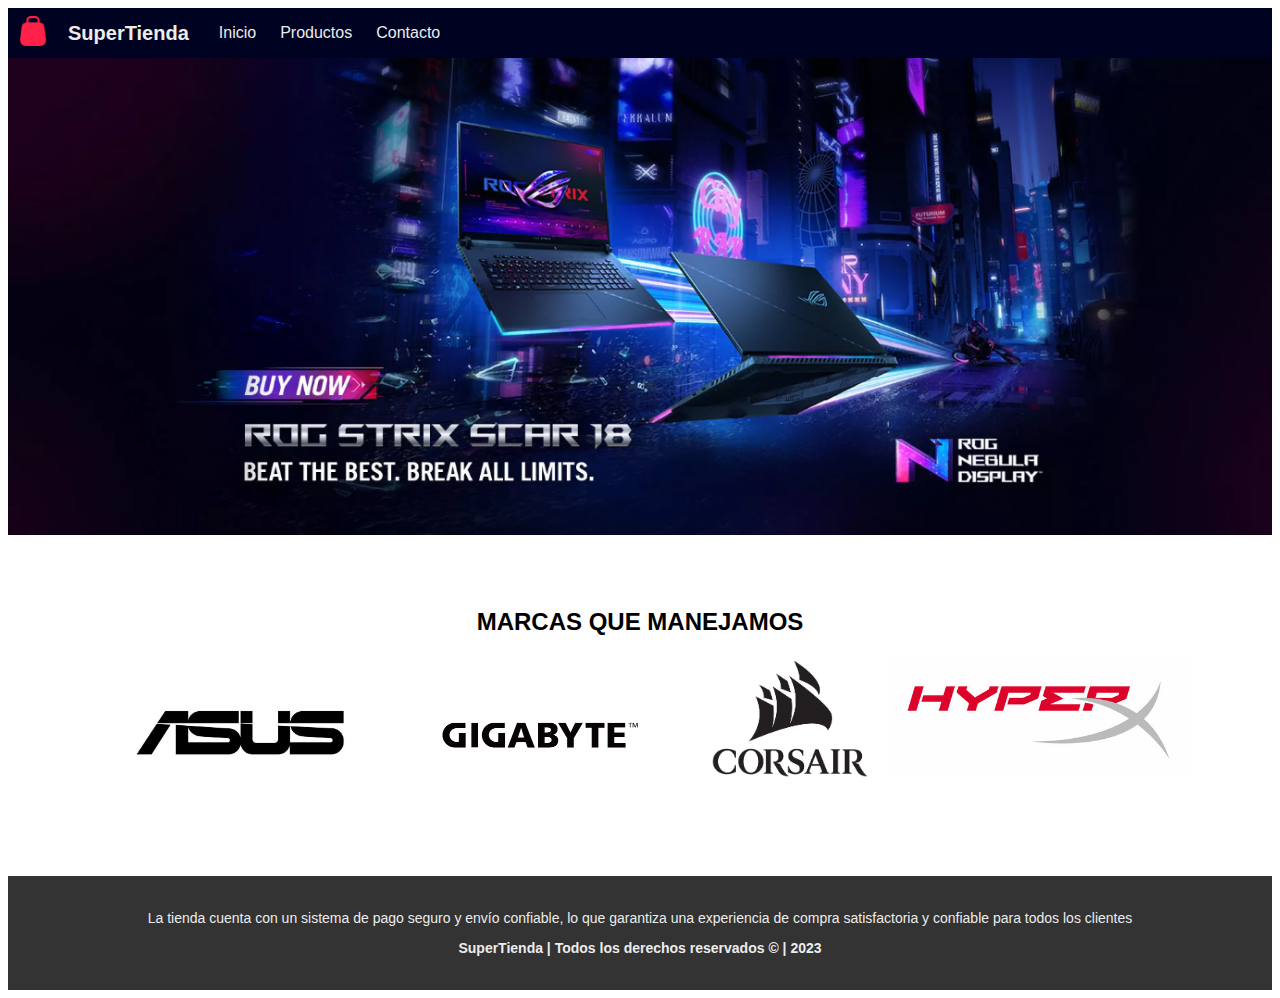
<file: index.html>
<!DOCTYPE html>
<html lang="en">
<head>
    <meta charset="UTF-8">
    <meta http-equiv="X-UA-Compatible" content="IE=edge">
    <meta name="viewport" content="width=device-width, initial-scale=1.0">

    <link rel="stylesheet" href="css/styles.css">

    <title>SuperTienda | Los mejores precios</title>

</head>
<body style="text-align: center;">
    
    <!-- Header -->

    <header>
        <nav>
            <div class="navbar-logo">
              <a href="index.html"><img src="images/logo.png" alt="Logo"></a>
            </div>
            <div class="navbar-title">
              <a href="index.html">SuperTienda</a>
            </div>
            <div class="navbar-links">
              <a href="index.html">Inicio</a>
              <a href="products.html">Productos</a>
              <a href="contact.html">Contacto</a>
            </div>
        </nav>
          
        <a href="https://rog.asus.com/latin/">
            <img src="images/banner.png" alt="Banner" width="100%">
        </a>
    </header>

    <!-- Main -->

    <main>
        <article>
           <h2 style="font-family:'Franklin Gothic Medium', 'Arial Narrow', Arial, sans-serif;">MARCAS QUE MANEJAMOS</h2>
            <div class="mi-div">
                <div>
                     <img src="images/cmp_01.jpg" alt="Laptop 1" width="300">
                </div>
                <div>
                    <img src="images/cmp_02.jpg" alt="Laptop 1" width="300">
                </div>
                <div>
                    <img src="images/cmp_03.png" alt="Laptop 1" width="200">
                </div>
                <div>
                    <img src="images/cmp_04.jpg" alt="Laptop 1" width="300">
                </div>
            </div>
        </article>
    </main>

    <!-- Footer -->

    <footer>
        <p>La tienda cuenta con un sistema de pago seguro y envío confiable, lo que garantiza una experiencia de compra satisfactoria y confiable para todos los clientes</p>
        <p style="font-weight: bold;">SuperTienda | Todos los derechos reservados &copy | 2023</p>
    </footer>

</body>
</html>
</file>
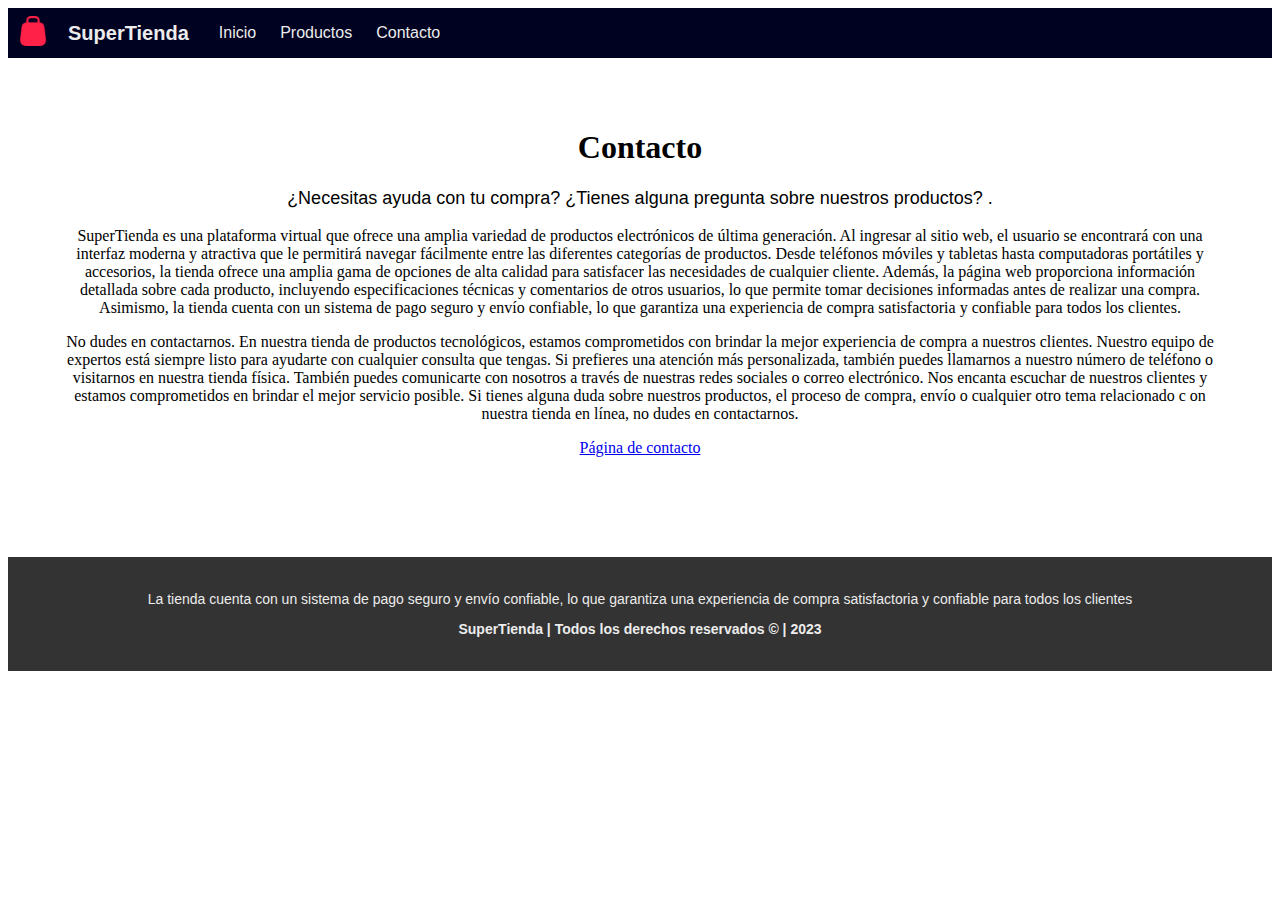
<file: contact.html>
<!DOCTYPE html>
<html lang="en">
<head>
    <meta charset="UTF-8">
    <meta http-equiv="X-UA-Compatible" content="IE=edge">
    <meta name="viewport" content="width=device-width, initial-scale=1.0">

    <link rel="stylesheet" href="css/styles.css">

    <title>Contacto</title>

</head>
<body style="text-align: center;">

    <header>
        <nav>
            <div class="navbar-logo">
              <a href="index.html"><img src="images/logo.png" alt="Logo"></a>
            </div>
            <div class="navbar-title">
              <a href="index.html">SuperTienda</a>
            </div>
            <div class="navbar-links">
                <a href="index.html">Inicio</a>
                <a href="products.html">Productos</a>
                <a href="contact.html">Contacto</a>
            </div>
        </nav>
    </header>

    <main style="padding-bottom: 100px;">
        <article>
            <h1>Contacto</h1>
            <p style="font-family: 'Franklin Gothic Medium', 'Arial Narrow', Arial, sans-serif; font-size: large;">
                ¿Necesitas ayuda con tu compra? 
                ¿Tienes alguna pregunta sobre nuestros productos? .</p>

        <article>
                <p>SuperTienda es una plataforma virtual 
                que ofrece una amplia variedad de productos electrónicos de última generación. Al ingresar al 
                sitio web, el usuario se encontrará con una interfaz moderna y atractiva que le permitirá navegar 
                fácilmente entre las diferentes categorías de productos. Desde teléfonos móviles y tabletas hasta 
                computadoras portátiles y accesorios, la tienda ofrece una amplia gama de opciones de alta calidad 
                para satisfacer las necesidades de cualquier cliente. Además, la página web proporciona información 
                detallada sobre cada producto, incluyendo especificaciones técnicas y comentarios de otros usuarios, 
                lo que permite tomar decisiones informadas antes de realizar una compra. Asimismo, la tienda cuenta con
                un sistema de pago seguro y envío confiable, lo que garantiza una experiencia de compra satisfactoria
                y confiable para todos los clientes.
            </p>
        </article>

        <article>
            <p>No dudes en contactarnos. En nuestra tienda de productos tecnológicos, 
                estamos comprometidos con brindar la mejor experiencia de compra a nuestros clientes. 
                Nuestro equipo de expertos está siempre listo para ayudarte con cualquier consulta que tengas.

                Si prefieres una atención más personalizada, también puedes llamarnos a nuestro número de teléfono o
                visitarnos en nuestra tienda física.
            
                También puedes comunicarte con nosotros a través de nuestras redes sociales o correo electrónico. 
                Nos encanta escuchar de nuestros clientes y estamos comprometidos en brindar el mejor servicio posible. 
                Si tienes alguna duda sobre nuestros productos, el proceso de compra, envío o cualquier otro tema relacionado c
                on nuestra tienda en línea, no dudes en contactarnos.</p>
            <a href="https://outlook.live.com/mail/0/deeplink/compose?popoutv2=1&version=20230421002.12 target="_blank">Página de contacto</a>
        </article>
    </main>
    
    <footer>
        <p>La tienda cuenta con un sistema de pago seguro y envío confiable, lo que garantiza una experiencia de compra satisfactoria y confiable para todos los clientes</p>
        <p style="font-weight: bold;">SuperTienda | Todos los derechos reservados &copy | 2023</p>
    </footer>

</body>
</html>
</file>
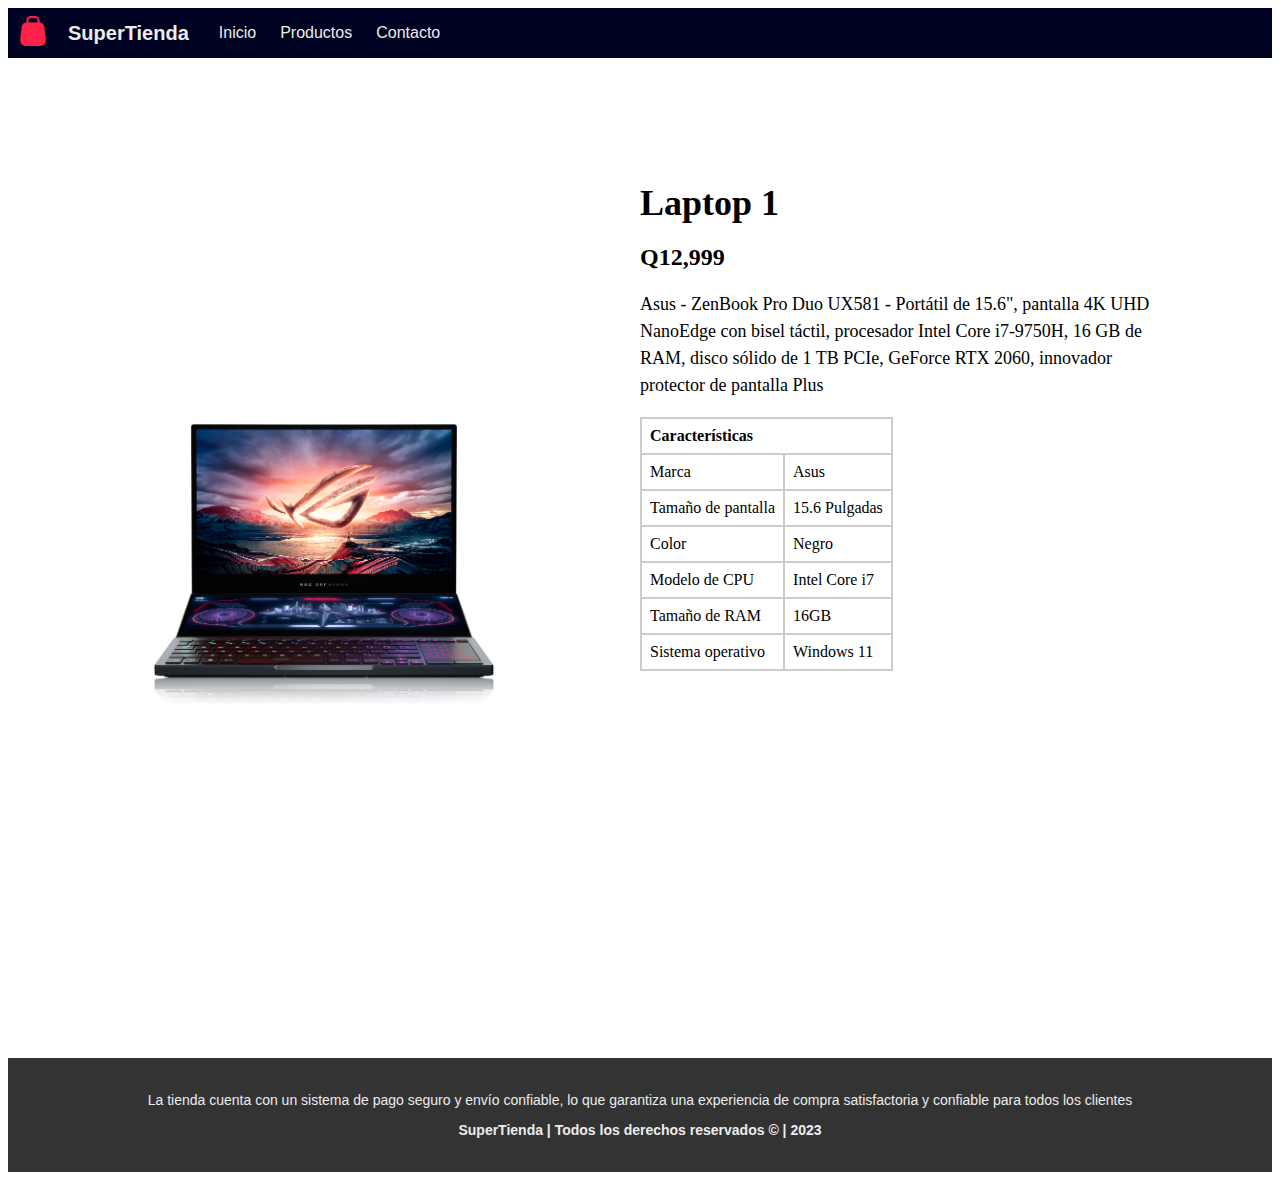
<file: product.html>
<!DOCTYPE html>
<html lang="en">
<head>
    <meta charset="UTF-8">
    <meta http-equiv="X-UA-Compatible" content="IE=edge">
    <meta name="viewport" content="width=device-width, initial-scale=1.0">

    <link rel="stylesheet" href="css/styles.css">

    <title>Laptop</title>

</head>
<body style="text-align: center;">

    <header>
        <nav>
            <div class="navbar-logo">
              <a href="index.html"><img src="images/logo.png" alt="Logo"></a>
            </div>
            <div class="navbar-title">
              <a href="index.html">SuperTienda</a>
            </div>
            <div class="navbar-links">
                <a href="index.html">Inicio</a>
                <a href="products.html">Productos</a>
                <a href="contact.html">Contacto</a>
            </div>
        </nav>
    </header>

   <main>
    
      <div class="container">
        <div class="image-container">
          <img src="images/laptop.png" alt="Laptop" />
        </div>
        <div class="text-container">
          <h1>Laptop 1</h1>
          <h2>Q12,999</h2>
          <p>Asus - ZenBook Pro Duo UX581 - Portátil de 15.6", pantalla 4K UHD NanoEdge con bisel táctil, procesador Intel Core i7-9750H, 16 GB de RAM, disco sólido de 1 TB PCIe, GeForce RTX 2060, innovador protector de pantalla Plus</p>
        
            <table>
                <thead>
                    <tr>
                      <th colspan="2">Características</th>
                    </tr>
                  </thead>
            <tbody>
            <tr>
                <td>Marca</td>
                <td>Asus</td>
            </tr>
            <tr>
                <td>Tamaño de pantalla</td>
                <td>15.6 Pulgadas</td>
            </tr>
            <tr>
                <td>Color</td>
                <td>Negro</td>
            </tr>
            <tr>
                <td>Modelo de CPU</td>
                <td>Intel Core i7</td>
            </tr>
            <tr>
                <td>Tamaño de RAM</td>
                <td>16GB</td>
            </tr>
            <tr>
                <td>Sistema operativo</td>
                <td>Windows 11</td>
            </tr>
            </tbody>
        </table>
        </div>
      </div>

    </main>
    
    <footer>
        <p>La tienda cuenta con un sistema de pago seguro y envío confiable, lo que garantiza una experiencia de compra satisfactoria y confiable para todos los clientes</p>
        <p style="font-weight: bold;">SuperTienda | Todos los derechos reservados &copy | 2023</p>
    </footer>

</body>
</html>
</file>
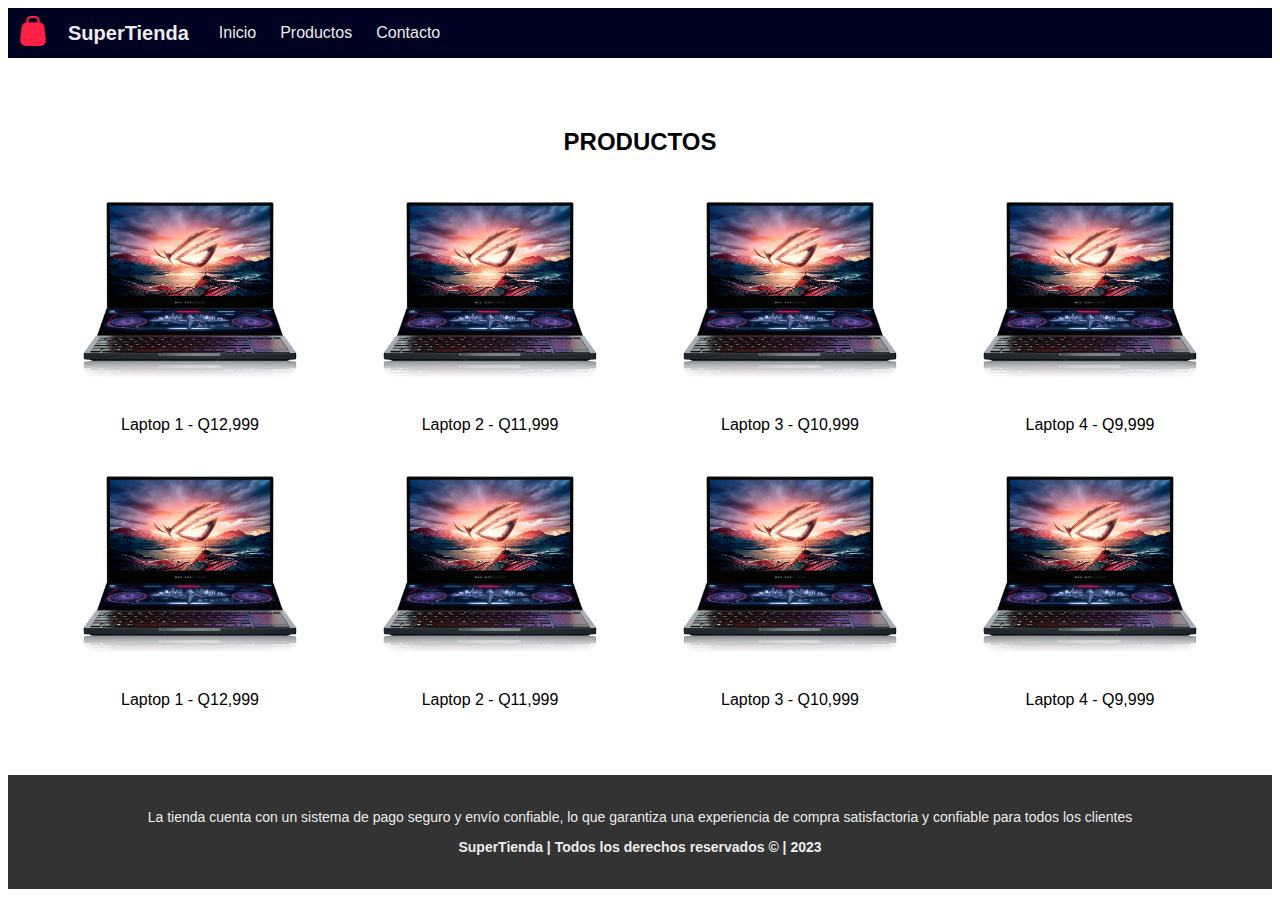
<file: products.html>
<!DOCTYPE html>
<html lang="en">
<head>
    <meta charset="UTF-8">
    <meta http-equiv="X-UA-Compatible" content="IE=edge">
    <meta name="viewport" content="width=device-width, initial-scale=1.0">

    <link rel="stylesheet" href="css/styles.css">

    <title>Productos</title>

</head>
<body style="text-align: center;">

    <header>
        <nav>
            <div class="navbar-logo">
              <a href="index.html"><img src="images/logo.png" alt="Logo"></a>
            </div>
            <div class="navbar-title">
              <a href="index.html">SuperTienda</a>
            </div>
            <div class="navbar-links">
                <a href="index.html">Inicio</a>
                <a href="products.html">Productos</a>
                <a href="contact.html">Contacto</a>
            </div>
        </nav>
    </header>

    <main>
        <article>
           <h2 style="font-family:'Franklin Gothic Medium', 'Arial Narrow', Arial, sans-serif;">PRODUCTOS</h2>
            <div class="mi-div">
                <div>
                    <a href="product.html">
                        <img src="images/laptop.png" alt="Laptop 1" width="300">
                    </a>
                    <p>Laptop 1 - Q12,999</p>
                </div>
                <div>
                    <img src="images/laptop.png" alt="Laptop 2" width="300">
                    <p>Laptop 2 - Q11,999</p>
                </div>
                <div>
                    <img src="images/laptop.png" alt="Laptop 3" width="300">
                    <p>Laptop 3 - Q10,999</p>
                </div>
                <div>
                    <img src="images/laptop.png" alt="Laptop 4" width="300">
                    <p>Laptop 4 - Q9,999</p>
                </div>
            </div>
            <div class="mi-div">
                <div>
                    <img src="images/laptop.png" alt="Laptop 1" width="300">
                    <p>Laptop 1 - Q12,999</p>
                </div>
                <div>
                    <img src="images/laptop.png" alt="Laptop 2" width="300">
                    <p>Laptop 2 - Q11,999</p>
                </div>
                <div>
                    <img src="images/laptop.png" alt="Laptop 3" width="300">
                    <p>Laptop 3 - Q10,999</p>
                </div>
                <div>
                    <img src="images/laptop.png" alt="Laptop 4" width="300">
                    <p>Laptop 4 - Q9,999</p>
                </div>
            </div>
        </article>
    </main>

    <footer>
        <p>La tienda cuenta con un sistema de pago seguro y envío confiable, lo que garantiza una experiencia de compra satisfactoria y confiable para todos los clientes</p>
        <p style="font-weight: bold;">SuperTienda | Todos los derechos reservados &copy | 2023</p>
    </footer>

</body>
</html>
</file>
<file: css/styles.css>
/*footer*/
footer {
  background-color: #333;
  color: #ececec;
  padding: 20px;
  text-align: center;
  font-size: 14px;
  font-family: 'Franklin Gothic Medium', 'Arial Narrow', Arial, sans-serif;
}
 
/*marcas que manejamos*/
.mi-div {
  display: flex;
  justify-content: center;
  font-family:'Lucida Sans', 'Lucida Sans Regular', 'Lucida Grande', 'Lucida Sans Unicode', Geneva, Verdana, sans-serif;
}

/*Darle aire al main*/
main {
  padding: 50px;
}

/*navbar*/
nav {
  display: flex;
  align-items: center;
  background-color: #000221;
  height: 50px; 
  padding: 0;
}

.navbar-logo img {
  margin: 10px;
  height: 30px;
  width: 30px;
}

.navbar-title a {
  color: #ececec;
  margin: 10px;
  font-family: 'Franklin Gothic Medium', 'Arial Narrow', Arial, sans-serif;
  font-size: 20px;
  font-weight: bold;
  text-decoration: none;
}

.navbar-links a {
  font-family: Impact, Haettenschweiler, 'Arial Narrow Bold', sans-serif;
  margin-left: 20px;
  font-size: 16px;
  color: #ececec;
  text-decoration: none;
}

/*Pagina del producto*/
.container {
  display: flex;
  flex-direction: row;
  height: 100vh;
}

.image-container {
  flex: 1;
  display: flex;
  justify-content: center;
  align-items: center;
}

.image-container img {
  width: 90%;
  height: auto;
}

.text-container {
  text-align: left;
  flex: 1;
  padding: 50px;
}

.text-container h1 {
  font-size: 36px;
  font-weight: bold;
  margin-bottom: 20px;
}

.text-container p {
  font-size: 18px;
  line-height: 1.5;
}

/*tabla*/
table {
  border-collapse: collapse;
}

td, th {
  border: 2px solid #ccc;
  padding: 8px;
}
</file>
